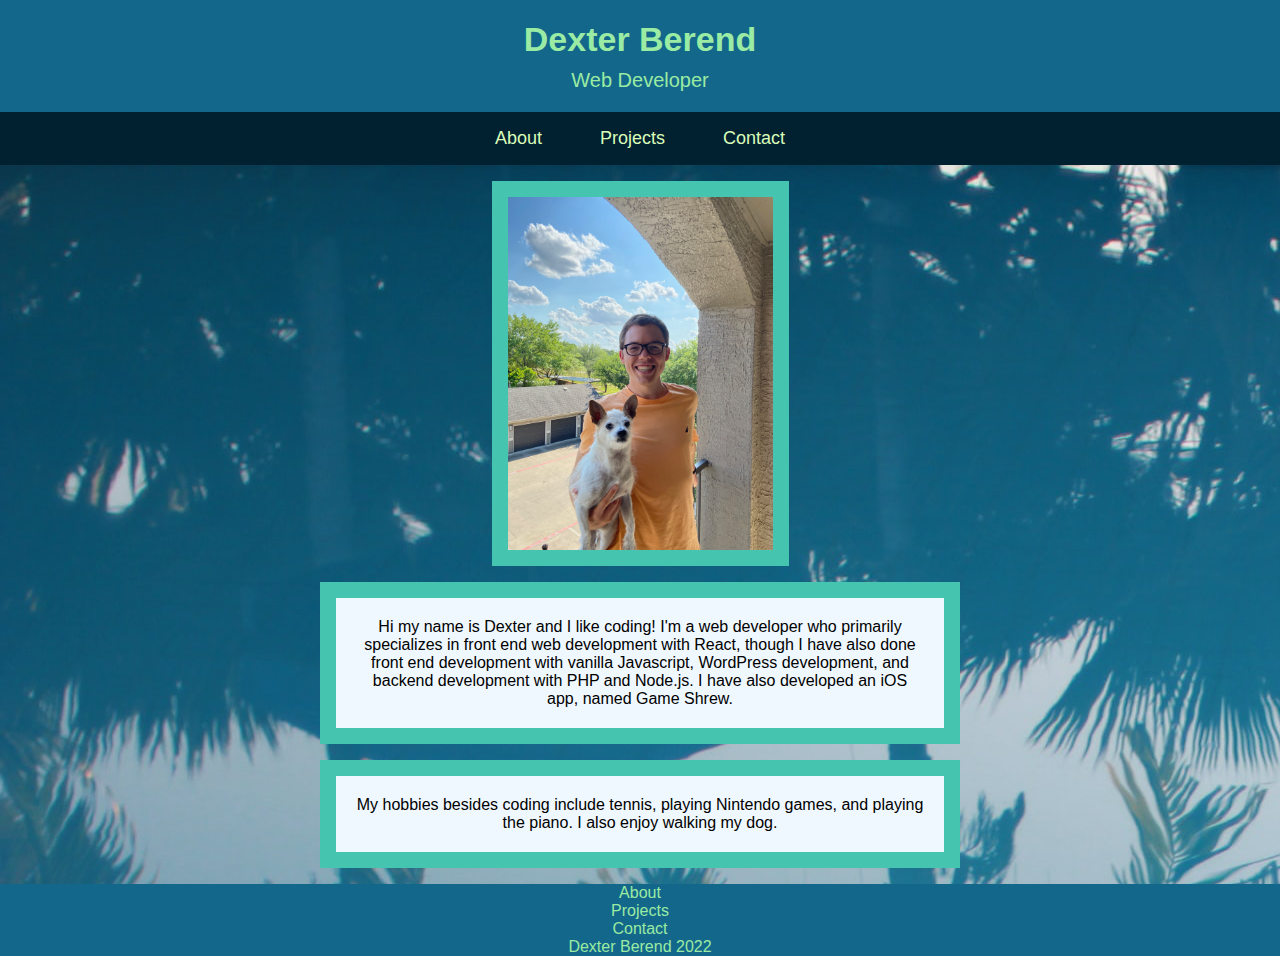
<file: index.html>
<!DOCTYPE HTML>
<html lang="en">
    <head>
        <meta charset="UTF-8">
        <title>Dexter Berend's Portfolio</title>
        <meta name="description" content="This GitHub pages website serves as Dexter Berend's web development portfolio.">
        <link rel="stylesheet" href="styles.css">
        <meta http-equiv="refresh" content="0; URL=about.html" />
    </head>
    <body>
    </body>
</html>
</file>
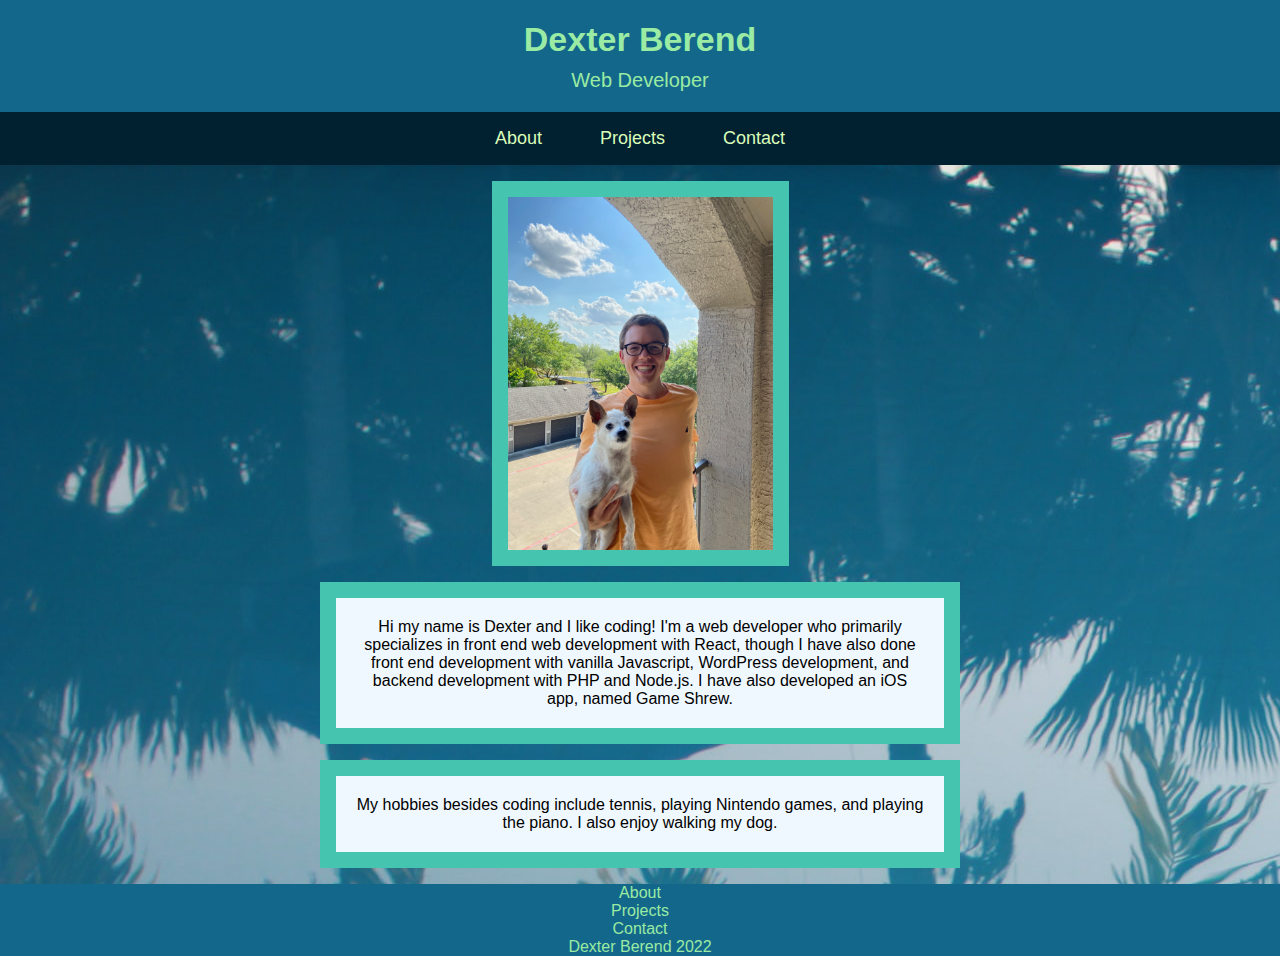
<file: about.html>
<!DOCTYPE HTML>
<html lang="en">
    <head>
        <meta charset="UTF-8">
        <title>Dexter Berend's Portfolio</title>
        <meta name="description" content="This GitHub pages website serves as Dexter Berend's web development portfolio.">
        <link rel="stylesheet" href="styles.css">
    </head>
    <body>
        <header>
            <h1>Dexter Berend</h1>
            <p>Web Developer</p>
        </header>
        <nav class="navbar">
            <ul>
                <li>
                    <a href="about.html">About</a>
                </li>
                <li>
                    <a href="projects.html">Projects</a>
                </li>
                <li>
                    <a href="contact.html">Contact</a>
                </li>
            </ul>
        </nav>
        <main id="about">
            <img src="images/PeanutAndDexter.jpeg" alt="Dexter and Peanut" class="home-image content" width="189" height="252">
            <p class="content">Hi my name is Dexter and I like coding! I'm a web developer who primarily specializes in front end web development with React,
                though I have also done front end development with vanilla Javascript, WordPress development, and backend development with PHP and Node.js. 
                I have also developed an iOS app, named Game Shrew. 
            </p>
            <p class="content">My hobbies besides coding include tennis, playing Nintendo games, and playing the piano. I also enjoy walking my dog.</p>
        </main>
        <footer>
            <nav>
                <ul>
                    <li>
                        <a href="about.html">About</a>
                    </li>
                    <li>
                        <a href="projects.html">Projects</a>
                    </li>
                    <li>
                        <a href="contact.html">Contact</a>
                    </li>
                </ul>
            </nav>
            <p>Dexter Berend 2022</p>
        </footer>
    </body>
</html>
</file>
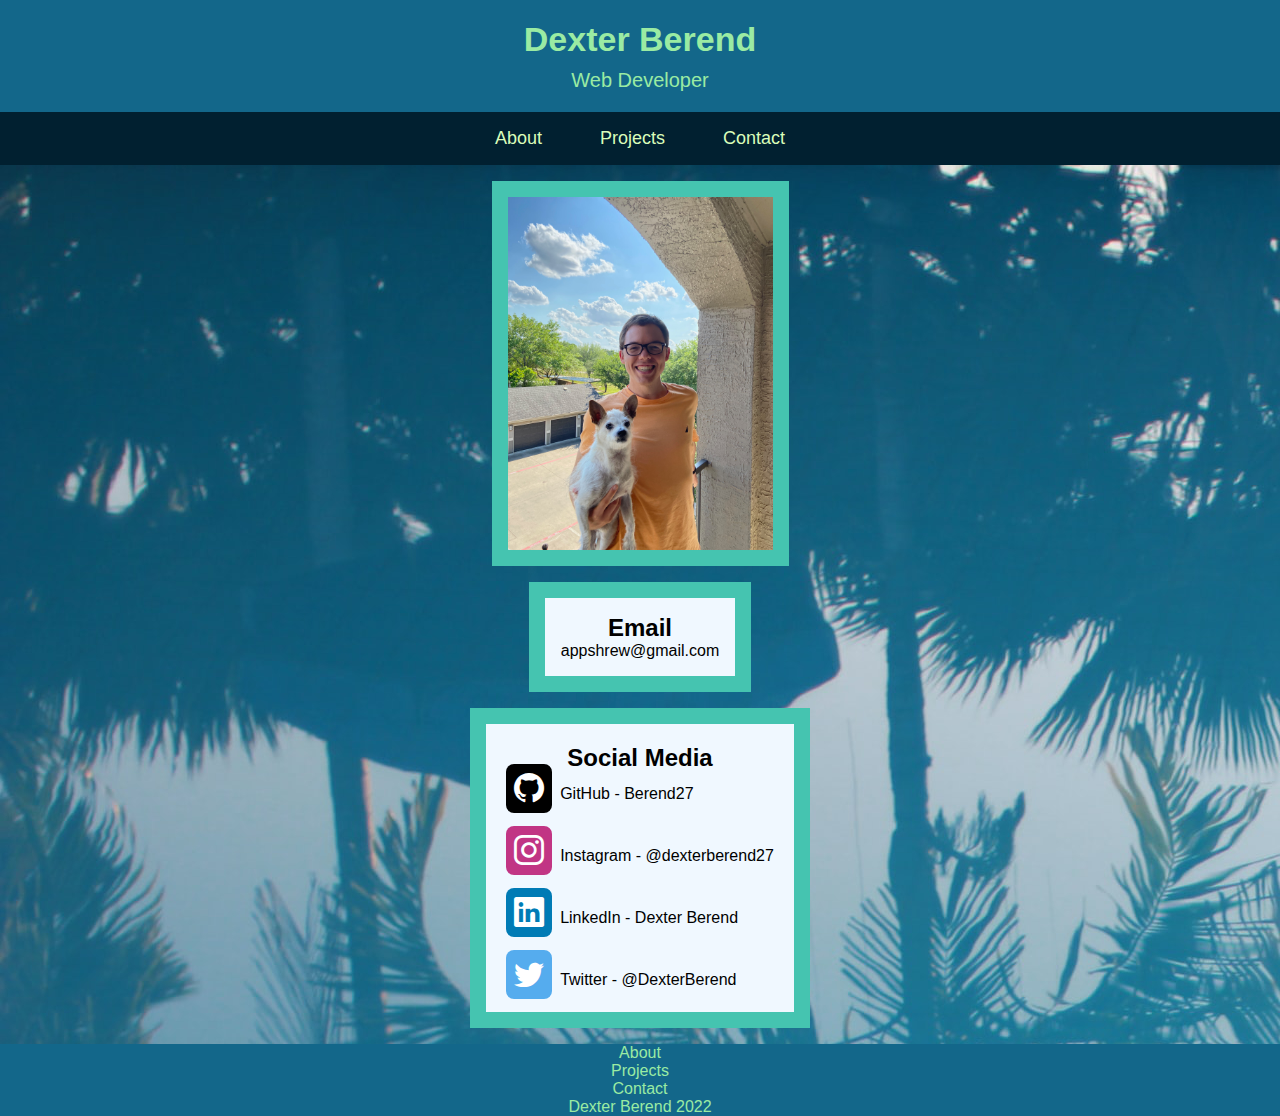
<file: contact.html>
<!DOCTYPE HTML>
<html lang="en">
    <head>
        <meta charset="UTF-8">
        <title>Dexter Berend's Portfolio - Contact Info</title>
        <meta name="description" content="This GitHub pages website serves as Dexter Berend's web development portfolio. This page contains contact information.">
        <link rel="stylesheet" href="styles.css">
        <!-- Bootstrap Icons -->
        <link rel="stylesheet" href="https://cdn.jsdelivr.net/npm/bootstrap-icons@1.9.1/font/bootstrap-icons.css">
    </head>
    <body>
        <header>
            <h1>Dexter Berend</h1>
            <p>Web Developer</p>
        </header>
        <nav class="navbar">
            <ul>
                <li>
                    <a href="about.html">About</a>
                </li>
                <li>
                    <a href="projects.html">Projects</a>
                </li>
                <li>
                    <a href="contact.html">Contact</a>
                </li>
            </ul>
        </nav>
        <main id="contact">
            <img src="images/PeanutAndDexter.jpeg" alt="Dexter and Peanut" class="home-image content" width="189" height="252">
            <div class="content" id="email">
                <h2>Email</h2>
                <p>appshrew@gmail.com</p>
            </div>
            <div class="content">
                <h2>Social Media</h2>
                <ul>
                    <li>
                        <a href="https://github.com/Berend27"><i class="bi bi-github"></i>GitHub - Berend27</i></a>
                    </li>
                    <li>
                        <a href="https://www.instagram.com/dexterberend27/"><i class="bi bi-instagram"></i>Instagram - @dexterberend27</a>
                    </li>
                    <li>
                        <a href="https://www.linkedin.com/in/dexter-berend/"><i class="bi bi-linkedin"></i>LinkedIn - Dexter Berend</a>
                    </li>
                    <li>
                        <a href="https://twitter.com/DexterBerend"><i class="bi bi-twitter"></i>Twitter - @DexterBerend</a>
                    </li>
                </ul>
            </div>
        </main>
        <footer>
            <nav>
                <ul>
                    <li>
                        <a href="about.html">About</a>
                    </li>
                    <li>
                        <a href="projects.html">Projects</a>
                    </li>
                    <li>
                        <a href="contact.html">Contact</a>
                    </li>
                </ul>
            </nav>
            <p>Dexter Berend 2022</p>
        </footer>
    </body>
</html>
</file>
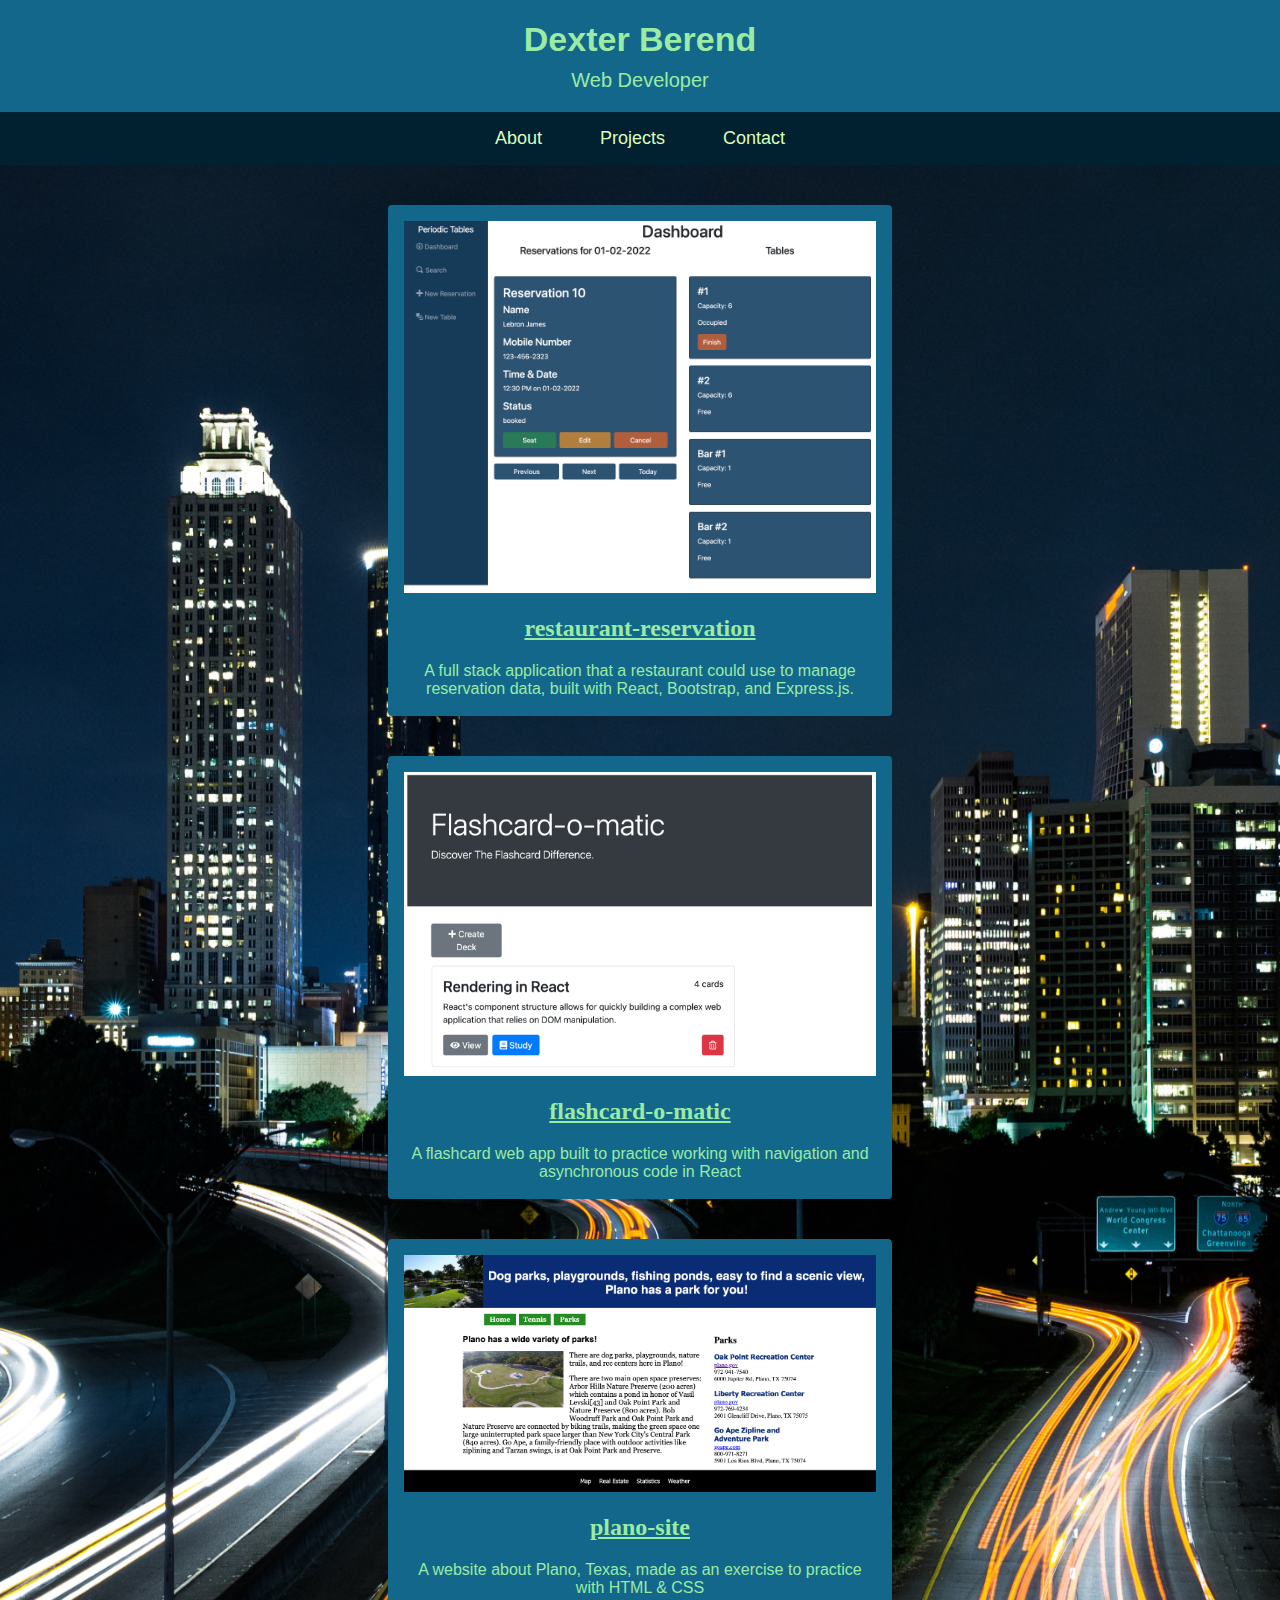
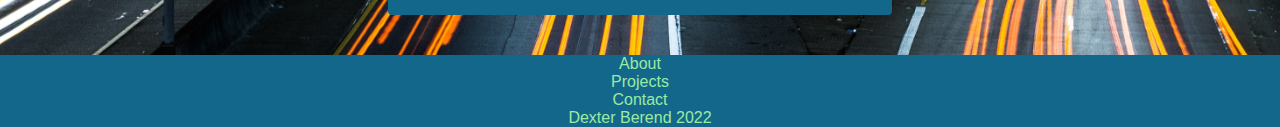
<file: projects.html>
<!DOCTYPE HTML>
<html lang="en">
    <head>
        <meta charset="UTF-8">
        <title>Dexter Berend's Portfolio</title>
        <meta name="description" content="This GitHub pages website serves as Dexter Berend's web development portfolio. This is the page about his projects.">
        <link rel="stylesheet" href="styles.css">
    </head>
    <body>
        <header>
            <h1>Dexter Berend</h1>
            <p>Web Developer</p>
        </header>
        <nav class="navbar">
            <ul>
                <li>
                    <a href="about.html">About</a>
                </li>
                <li>
                    <a href="projects.html">Projects</a>
                </li>
                <li>
                    <a href="contact.html">Contact</a>
                </li>
            </ul>
        </nav>
        <main id="projects">
            <div class="project">
                <img src="images/RestaurantReservation.png" alt="a screenshot of the restaurant reservations web app">
                <a href="https://github.com/Berend27/restaurant-reservation" target="_blank"><h2>restaurant-reservation</h2></a>
                <p>A full stack application that a restaurant could use to manage reservation data, built with React, Bootstrap, and Express.js.</p>
            </div>
            <div class="project">
                <img src="images/FlashcardApp.png" alt="a screenshot of the flashcard app flashcard-o-matic">
                <a href="https://github.com/Berend27/flashcard-o-matic" target="_blank"><h2>flashcard-o-matic</h2></a>
                <p>A flashcard web app built to practice working with navigation and asynchronous code in React</p>
            </div>
            <div class="project">
                <img src="images/PlanoSite.png" alt="a screenshot of the Plano, Texas unofficial website project">
                <a href="https://github.com/Berend27/plano-site" target="_blank"><h2>plano-site</h2></a>
                <p>A website about Plano, Texas, made as an exercise to practice with HTML & CSS</p>
            </div>
        </main>
        <footer>
            <nav>
                <ul>
                    <li>
                        <a href="about.html">About</a>
                    </li>
                    <li>
                        <a href="projects.html">Projects</a>
                    </li>
                    <li>
                        <a href="contact.html">Contact</a>
                    </li>
                </ul>
            </nav>
            <p>Dexter Berend 2022</p>
        </footer>
    </body>
</html>
</file>
<file: styles.css>
* {
    box-sizing: border-box;
    margin: 0;
    padding: 0;
}

body {
    margin: 0;
    padding: 0;
    height: fit-content;
    min-height: 100%;
    display: flex;
    flex-direction: column;
    align-items: center;
}

footer {
    background-color: #13678A;
    color: #9AEBA3;
    font-family: Verdana, sans-serif;
    font-size: 16px;
    text-align: center;
    width: 100%;
}

footer nav ul {
    display: block;
}

footer a {
    color: #9AEBA3;
    font-family: Verdana, sans-serif;
    padding: 8px;
    text-decoration: none;
}

header {
    background-color: #13678A;
    color: #9AEBA3;
    font-family: Verdana, sans-serif;
    text-align: center;
    width: 100%;
}

header h1 {
    font-size: 34px;
    margin: 20px 0 10px 0;
}

header p {
    font-size: 20px;
    margin: 10px 0 20px 0;
}

html {
    height: 100%;
}

img {
    box-sizing: content-box;
}

main {
    flex-grow: 1;
    text-align: center;
    width: 100%;
    height: 100%;
}

main#about {
    background-image: url("images/PalmReflections.jpg");
}

main#contact {
    background-image: url("images/PalmReflections.jpg");
}

main#projects {
    background-image: url("images/Skyline.jpg");
    background-position: center top;
}

nav ul {
    list-style-type: none;
    padding-left: 0;
}

.bi {
    border-radius: 8px;
    font-size: 30px;
    padding: 8px;
}

.bi-github {
    background-color: black;
    color: white;
}

.bi-instagram {
    background-color: #C13584;
    color: white;
}

.bi-linkedin {
    background-color: #007bb5;
    color: white;
}

.bi-twitter {
    background: #55ACEE;
    color: white;
  }

.content {
    background-color: aliceblue;
    border: 16px solid #45C4B0;
    display: block;
    font-family: Arial, Helvetica, sans-serif;
    font-size: 16px;
    margin: 16px auto;
    padding: 20px;
}

.content > ul {
    list-style-type: none;
    padding: 0;
}

.content > ul li {
    text-align: left;
}

.content ul li:not(:last-child) {
    margin-bottom: 28px;
}

.content ul li a {
    color: black;
    text-decoration: none;
}

.content ul li a:hover {
    color: royalblue;
}

.content ul li a:active {
    color: #45C4B0;
}

.content ul li a i {
    margin-right: 8px;
}

div.content {
    width: fit-content;
}

div.content#email {
    padding: 16px;
}

img.content {
    padding: 0px;
}

p.content {
    width: 50%;
}

.home-image {
    height: 353px;
    width: 265px;
}

.navbar {
    background-color: #012030;
    padding: 16px;
    width: 100%;
}

.navbar ul {
    display: flex;
    justify-content: center;
    gap: 4%;
    width: 100%;
}

.navbar ul li {
    display: inline-block;
}

.navbar ul li a {
    color: #DAFDBA;
    font-family: Verdana, sans-serif;
    font-size: 18px;
    padding: 4px;
    text-decoration: none;
}

.navbar ul li a:active {
    color: white;
}

.project {
    background-color: #13678A;
    border: 16px solid #13678A;
    border-radius: 4px;
    color: #9AEBA3;
    margin: 40px auto;
    max-width: 504px;
    width: 70%;
}

.project a {
    color: inherit;
}

.project a:hover {
    color: #DAFDBA;
}

.project a:active {
    color: white;
}

.project h2 {
    border-radius: 4px;
    margin: 16px auto;
    max-width: 480px;
    padding: 2px;
    width: fit-content;
}

.project img {
    
    width: 100%;
}

.project p {
    border-radius: 4px;
    font-family: Arial, Helvetica, sans-serif;
    margin: 0;
    padding: 2px;
    max-width: 100%;
    width: fit-content;
}

/* media queries */
@media only screen and (max-device-width: 767px) {
    footer a, footer p {
        font-size: 32px;
    }

    .navbar {
        padding: 20px;
    }
}

@media only screen and (max-width: 767px) {
    div.content, p.content {
        width: 80%;
    }
   
    .navbar ul {
        flex-direction: column;
        justify-content: center;
        align-items: center;
        gap: 20px;
    }

    #contact div.content, #contact p.content {
        width: fit-content;
    }
}

@media only screen and (min-width: 768px) and (max-width: 820px) {
    div.content, p.content {
        width: 64%;
    }

    #contact div.content, #contact p.content {
        width: fit-content;
    }
}

/* media queriy for the iPhone 11 */
@media only screen 
    and (max-device-width: 414px) 
    and (max-device-height: 896px) 
    and (-webkit-device-pixel-ratio: 2) { 
        div.content, p.content {
            font-size: 24px;
        }

        footer.navbar ul li a {
            font-size: 28px;
        }

        .navbar ul li a {
            font-size: 32px;
            margin-bottom: 8px;
        }

        .project h2 {
            font-size: 1.7em;
        }
    
        .project p {
            font-size: 24px;
        }

        header h1 {
            font-size: 40px;
        }

        header p {
            font-size: 24px;
        }
    }

/* media query for the iPhone 13, iPhone 13 mini, and iPhone 13 Pro */
@media only screen 
    and (max-device-width: 390px) 
    and (max-device-height: 844px) 
    and (-webkit-device-pixel-ratio: 3) { 
        div.content, p.content {
            font-size: 24px;
        }

        footer.navbar ul li a {
            font-size: 28px;
        }

        .navbar ul li a {
            font-size: 32px;
            margin-bottom: 8px;
        }

        .project h2 {
            font-size: 1.7em;
        }
    
        .project p {
            font-size: 24px;
        }

        header h1 {
            font-size: 40px;
        }

        header p {
            font-size: 24px;
        }
    }

/* Color Theme Swatches in Hex */
.Poseidon-1-hex { color: #012030; }
.Poseidon-2-hex { color: #13678A; }
.Poseidon-3-hex { color: #45C4B0; }
.Poseidon-4-hex { color: #9AEBA3; }
.Poseidon-5-hex { color: #DAFDBA; }

/* Color Theme Swatches in RGBA */
.Poseidon-1-rgba { color: rgba(0, 32, 48, 1); }
.Poseidon-2-rgba { color: rgba(18, 103, 138, 1); }
.Poseidon-3-rgba { color: rgba(68, 196, 175, 1); }
.Poseidon-4-rgba { color: rgba(153, 234, 162, 1); }
.Poseidon-5-rgba { color: rgba(217, 252, 186, 1); }

/* Color Theme Swatches in HSLA */
.Poseidon-1-hsla { color: hsla(200, 96, 9, 1); }
.Poseidon-2-hsla { color: hsla(197, 76, 30, 1); }
.Poseidon-3-hsla { color: hsla(170, 52, 52, 1); }
.Poseidon-4-hsla { color: hsla(126, 66, 76, 1); }
.Poseidon-5-hsla { color: hsla(91, 94, 86, 1); }
</file>
